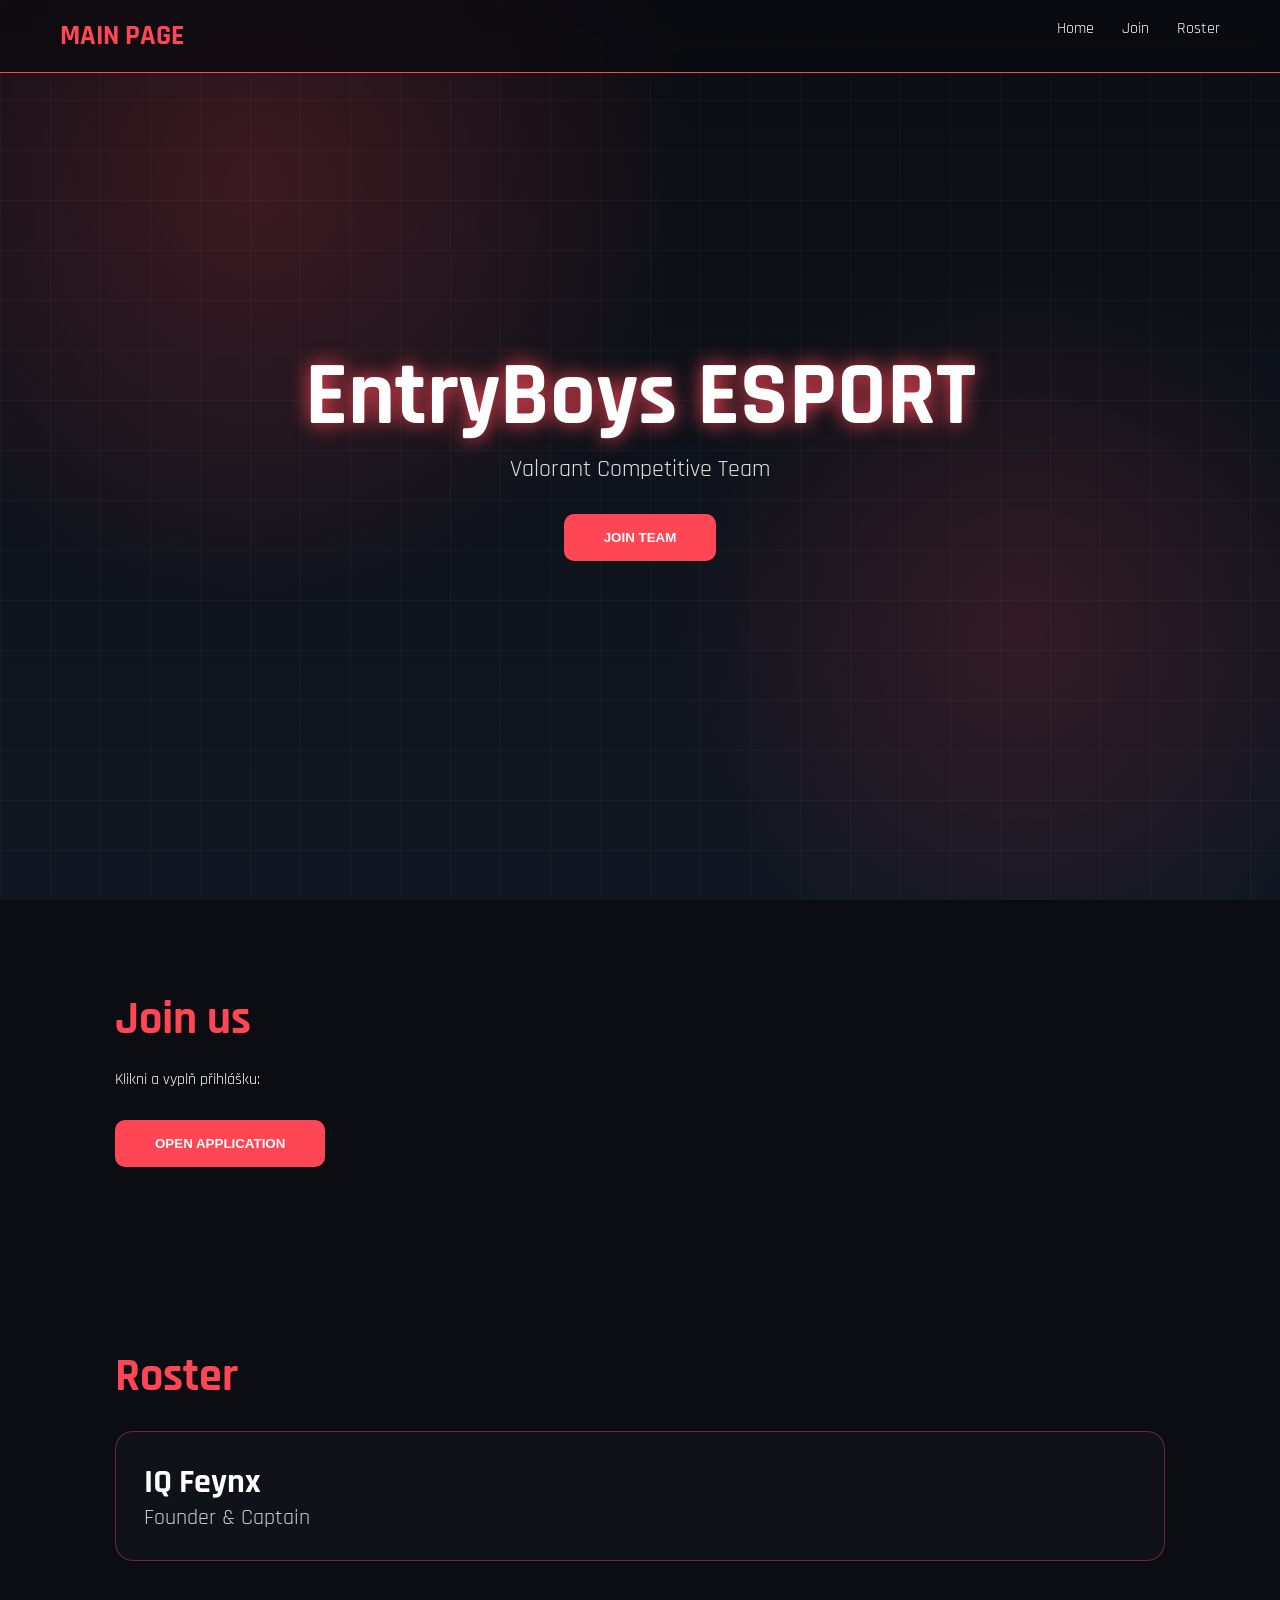
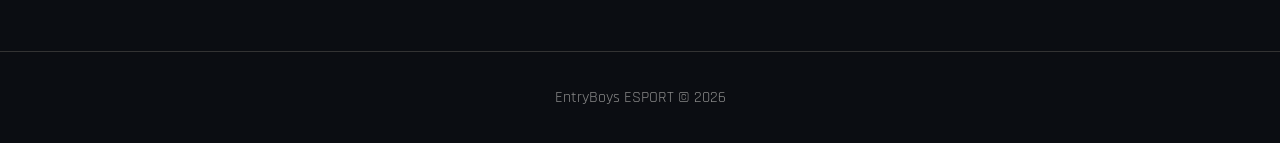
<file: index.html>
<!DOCTYPE html>
<html lang="cs">
<head>
<meta charset="UTF-8">
<meta name="viewport" content="width=device-width,initial-scale=1.0">
<title>ICHIAK Esports</title>
<link rel="preconnect" href="https://fonts.googleapis.com">
<link rel="preconnect" href="https://fonts.gstatic.com" crossorigin>
<link href="https://fonts.googleapis.com/css2?family=Rajdhani:wght@500;700&display=swap" rel="stylesheet">
<style>
*{margin:0;padding:0;box-sizing:border-box}
body{font-family:Rajdhani,sans-serif;background:#0b0d12;color:#fff;overflow-x:hidden}
body:before{content:"";position:fixed;inset:0;background:
radial-gradient(circle at 20% 20%,rgba(255,70,85,.2),transparent 35%),
radial-gradient(circle at 80% 70%,rgba(255,70,85,.15),transparent 30%),
linear-gradient(#0b0d12,#111722);z-index:-2}
body:after{content:"";position:fixed;inset:0;background-image:linear-gradient(rgba(255,255,255,.03) 1px,transparent 1px),linear-gradient(90deg,rgba(255,255,255,.03) 1px,transparent 1px);background-size:50px 50px;z-index:-1}
nav{position:fixed;top:0;width:100%;display:flex;justify-content:space-between;padding:18px 60px;background:rgba(10,10,15,.75);backdrop-filter:blur(12px);border-bottom:1px solid #ff4655;z-index:9}
.logo{font-size:28px;font-weight:700;color:#ff4655}
nav a{color:#fff;text-decoration:none;margin-left:28px}
nav a:hover{color:#ff4655}
.hero{height:100vh;display:flex;flex-direction:column;justify-content:center;align-items:center;text-align:center}
.hero h1{font-size:90px;text-shadow:0 0 20px #ff4655}
.hero p{font-size:24px;color:#ddd}
button{margin-top:30px;padding:16px 40px;border:0;background:#ff4655;color:#fff;font-weight:700;border-radius:10px;cursor:pointer;transition:.3s}
button:hover{transform:translateY(-5px);box-shadow:0 0 30px #ff4655}
.section{max-width:1100px;margin:auto;padding:90px 25px}
h2{font-size:46px;color:#ff4655;margin-bottom:20px}
.card{margin-top:25px;padding:28px;border:1px solid rgba(255,70,85,.4);background:rgba(18,21,29,.8);backdrop-filter:blur(8px);border-radius:18px;transition:.3s}
.card:hover{transform:translateY(-8px);box-shadow:0 0 35px rgba(255,70,85,.5)}
footer{text-align:center;padding:35px;color:#888;border-top:1px solid #333}
</style>
</head>
<body>
<nav><div class="logo">MAIN PAGE</div><div>
<a href="#home">Home</a><a href="#join">Join</a><a href="#roster">Roster</a>
</div></nav>

<section id="home" class="hero">
<h1>EntryBoys ESPORT</h1>
<p>Valorant Competitive Team</p>
<a href="https://forms.gle/oQ7KkyZRSSziot8C6" target="_blank"><button>JOIN TEAM</button></a>
</section>

<section id="join" class="section">
<h2>Join us</h2>
<p>Klikni a vyplň přihlášku:</p>
<a href="https://forms.gle/oQ7KkyZRSSziot8C6" target="_blank"><button>OPEN APPLICATION</button></a>
</section>

<section id="roster" class="section">
<h2>Roster</h2>
<div class="card">
<h3 style="font-size:34px">IQ Feynx</h3>
<p style="font-size:22px;color:#ccc">Founder & Captain</p>
</div>
</section>

<footer>EntryBoys ESPORT © 2026</footer>
</body></html>
</file>
